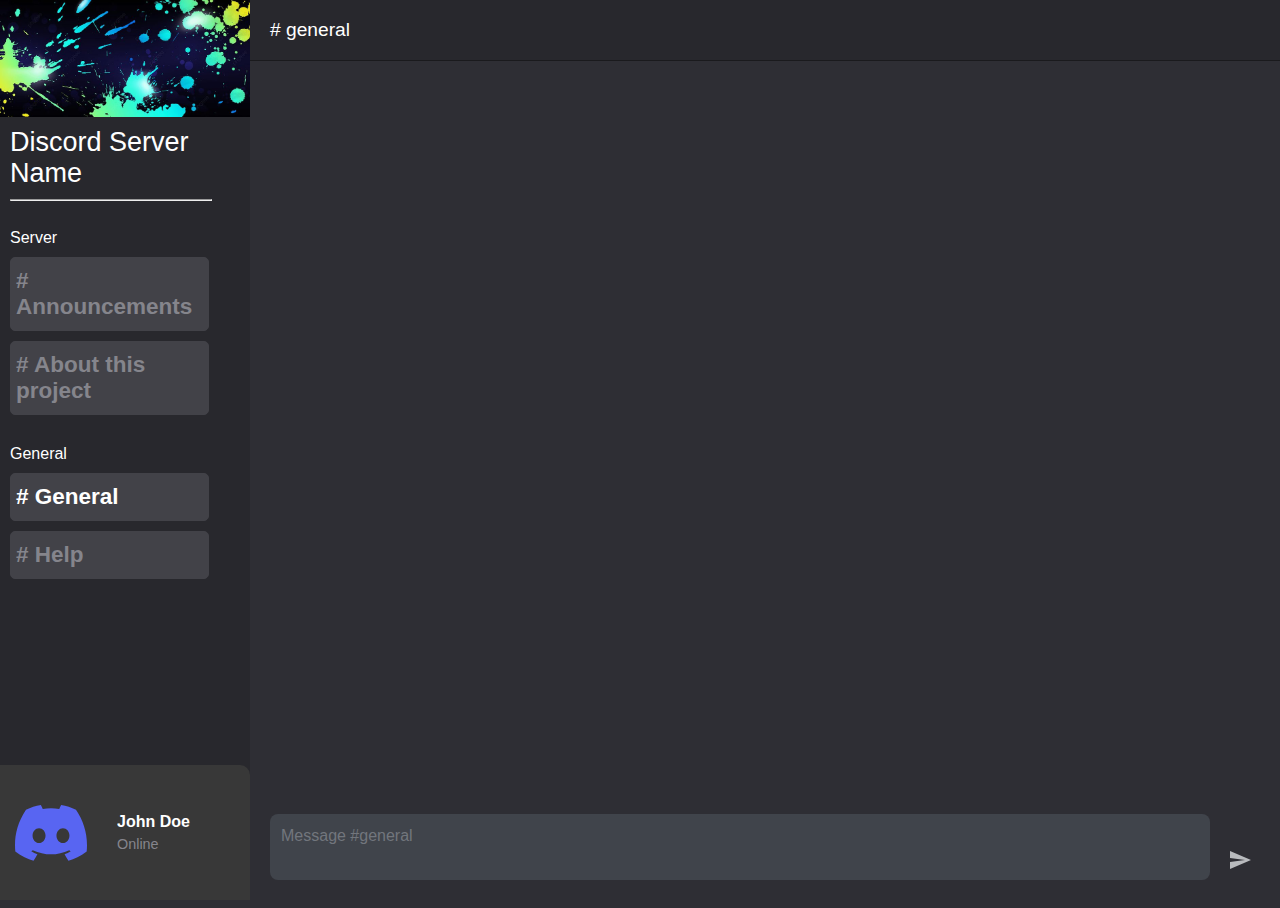
<file: discord/frontend/index.html>
<!DOCTYPE html>
<html lang="en">
<head>
    <meta charset="UTF-8">
    <meta name="viewport" content="width=device-width, initial-scale=1.0">
    <title>Discord</title>
    <link rel="stylesheet" href="style.css">
    <script type="module" src="index.js"></script>
</head>
<body>
    <div class="sidebar">
        <!-- <img src="logo.svg" alt="logo" class="logo"> -->
        <img src="banner.jpg" alt="banner" class="banner">
        <div class="server-name">
            Discord Server Name
        </div>

        <hr style="color: grey; width: 80%; margin-top: 10px;">

        <div class="category">
            <div class="category-header">
                Server
            </div>
            <div class="category-channels">
                <h4># Announcements</h4>
                <h4># About this project</h4>
            </div>
        </div>

        <div class="category">
            <div class="category-header">
                General
            </div>
            <div class="category-channels">
                <h4 id="selected-channel"># General</h4>
                <h4># Help</h4>
            </div>
        </div>
    </div>

    <div class="profile-container">
        <img src="logo.svg" alt="profile" class="profile-picture">
        <div class="profile-info">
            <div class="profile-name" id="profile-name">
                John Doe
            </div>
            <div class="profile-status">
                Online
            </div>
        </div>
    </div>

    <div class="content-area">
        <div class="channel-bar">
            <div class="channel-name"># general</div>
        </div>
        <div class="messages-container">
            
        </div>
        <div class="message-input-container">
            <textarea 
                class="message-input" 
                placeholder="Message #general"
                rows="1"
            ></textarea>
            <button class="send-button">
                <svg width="24" height="24" viewBox="0 0 24 24" fill="none" xmlns="http://www.w3.org/2000/svg">
                    <path d="M2.01 21L23 12 2.01 3 2 10L17 12 2 14L2.01 21Z" fill="#B9BBBE"/>
                </svg>
            </button>
        </div>
    </div>
</body>
</html>
</file>
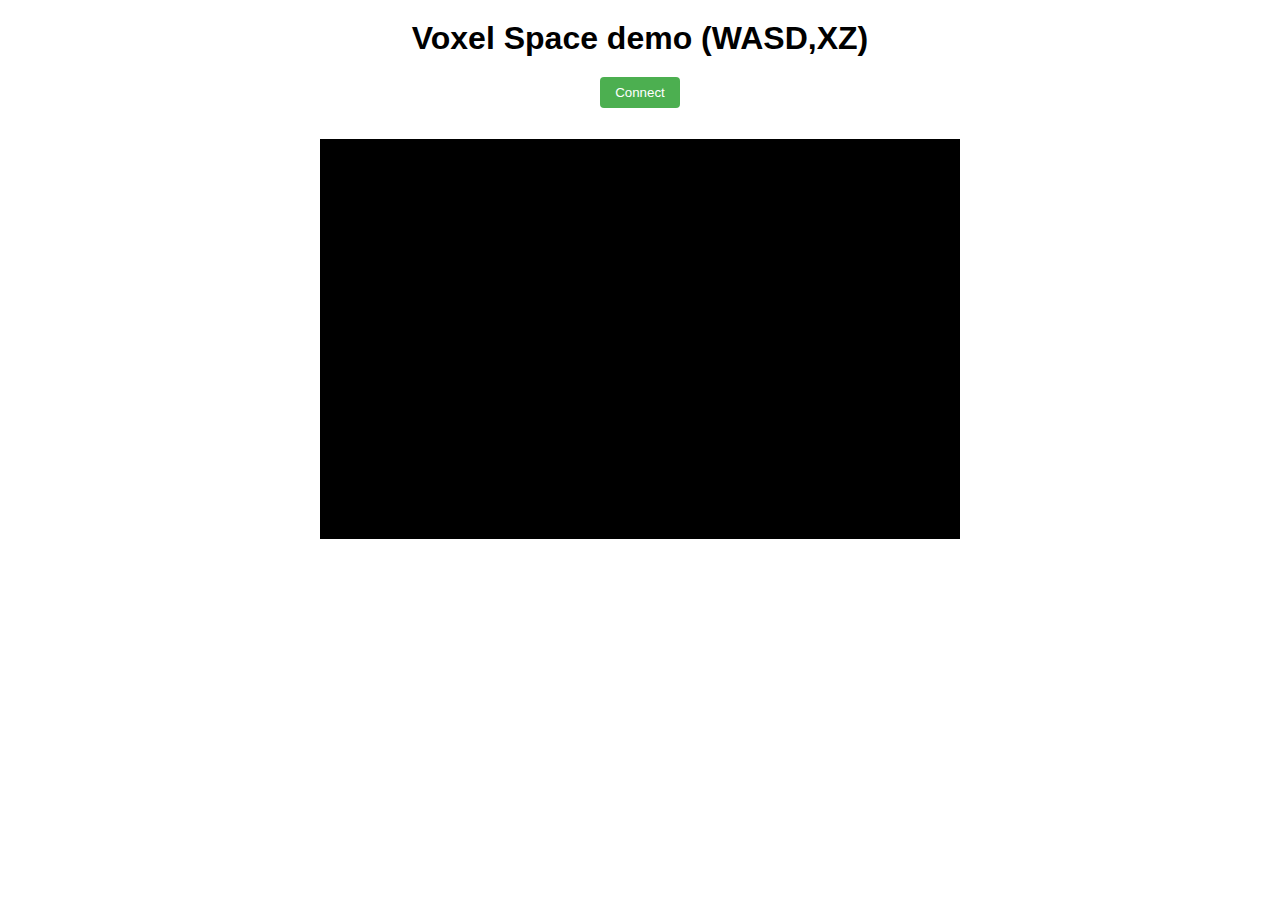
<file: sockets/resources/index.html>
<!DOCTYPE html>
<html lang="en">
<head>
    <meta charset="UTF-8">
    <meta name="viewport" content="width=device-width, initial-scale=1.0">
    <title>Binary Image Viewer</title>
    <script type="module" src="index.js"></script>
    <link rel="stylesheet" href="style.css">
    <style>
        #imageCanvas {
            width: 640px;
            height: 400px;
            image-rendering: pixelated;
            filter: brightness(150%);
        }
        .label {
            margin-bottom: 0;
            margin-top: 0;
        }
    </style>
</head>
<body>
    <h1 class="label">Voxel Space demo (WASD,XZ)</h1>
    
    <div class="controls">
        <button id="wsBtn">Connect</button>
    </div>
    
    <canvas id="imageCanvas"></canvas>    
</body>
</html>
</file>
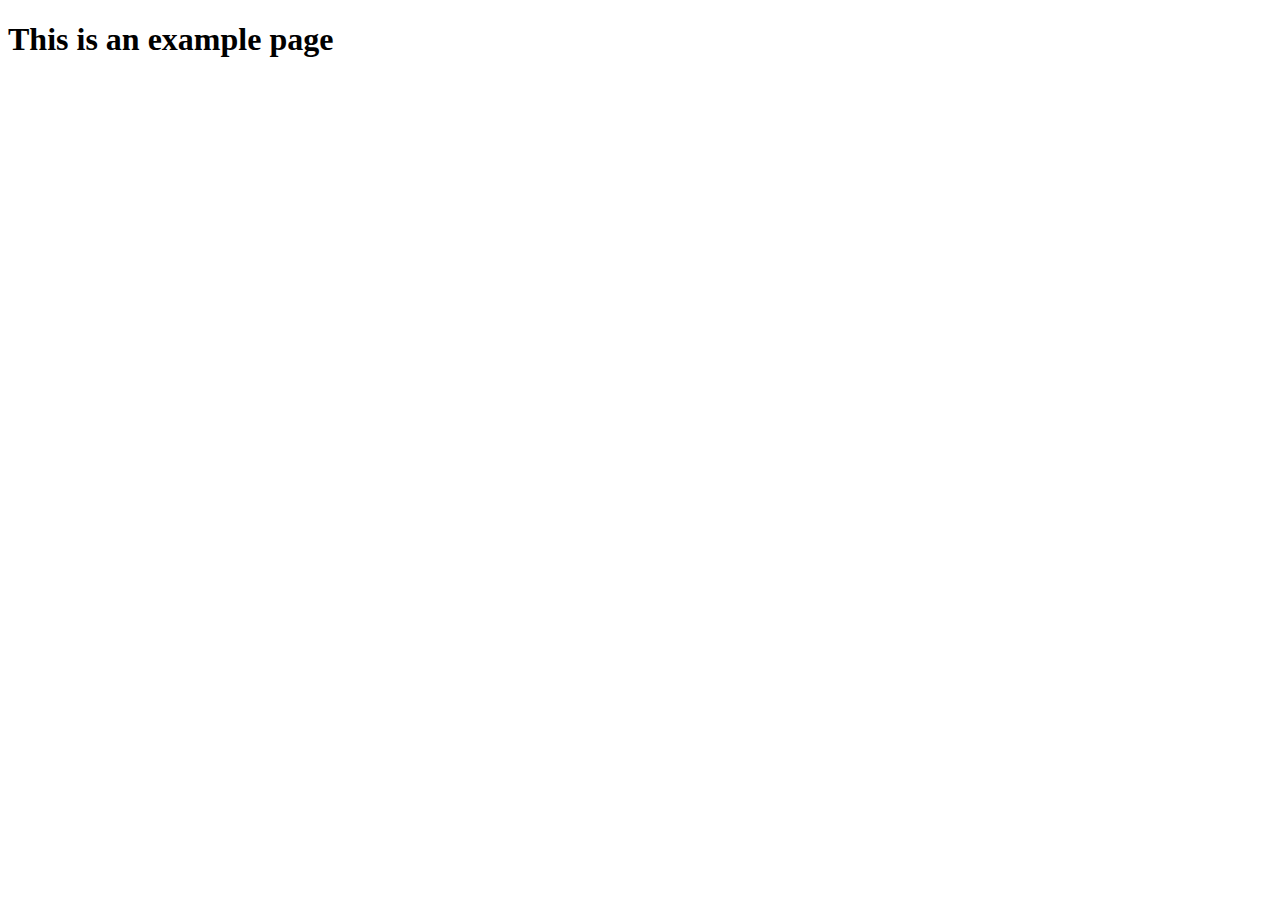
<file: sockets/temporary/index.html>
<!DOCTYPE html>
<html lang="en">
<head>
    <meta charset="UTF-8">
    <meta name="viewport" content="width=device-width, initial-scale=1.0">
    <title>Document</title>
</head>
<body>
    <h1>This is an example page</h1>
</body>
</html>
</file>
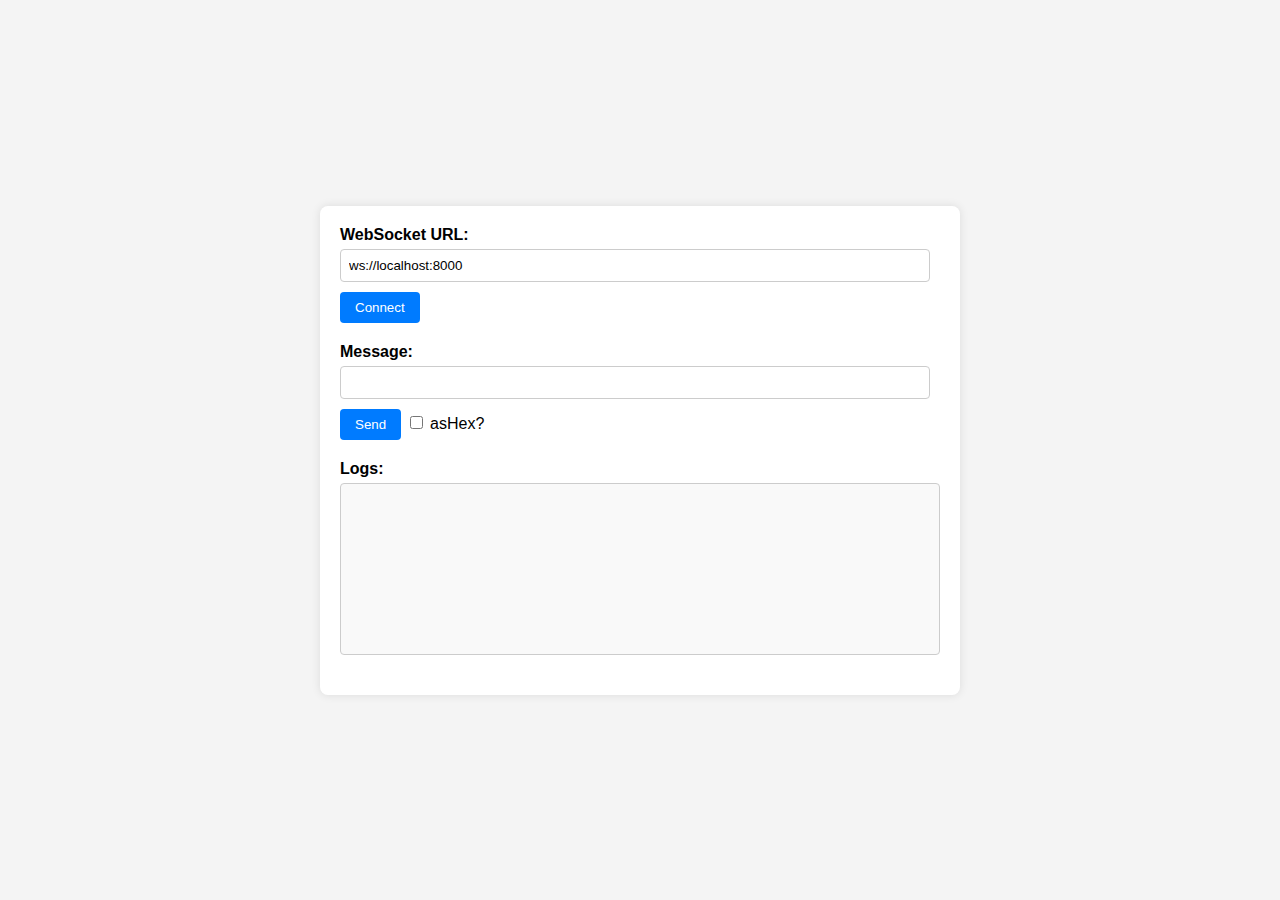
<file: sockets/websocket/index.html>
<html lang="en">
<head>
  <meta charset="UTF-8">
  <meta name="viewport" content="width=device-width, initial-scale=1.0">
  <title>WebSocket Client</title>
  <link rel="stylesheet" href="style.css">
</head>
<body>
  <div class="container">
    <div class="connection-area">
      <label for="wsUrl">WebSocket URL:</label>
      <input type="text" id="wsUrl" value="ws://localhost:8000">
      <button id="connectBtn">Connect</button>
    </div>

    <div class="message-area">
      <label for="messageText">Message:</label>
      <input type="text" id="messageText">
      <button id="sendBtn">Send</button>
      <input type="checkbox" name="asHex" id="asHex">
      <span>asHex?</span>
    </div>

    <div class="log-area">
      <div class="log-title">Logs:</div>
      <div id="logBox" class="log-box">
        <!-- Logs will appear here -->
      </div>
    </div>
  </div>

  <script src="script.js"></script>
</body>
</html>
</file>
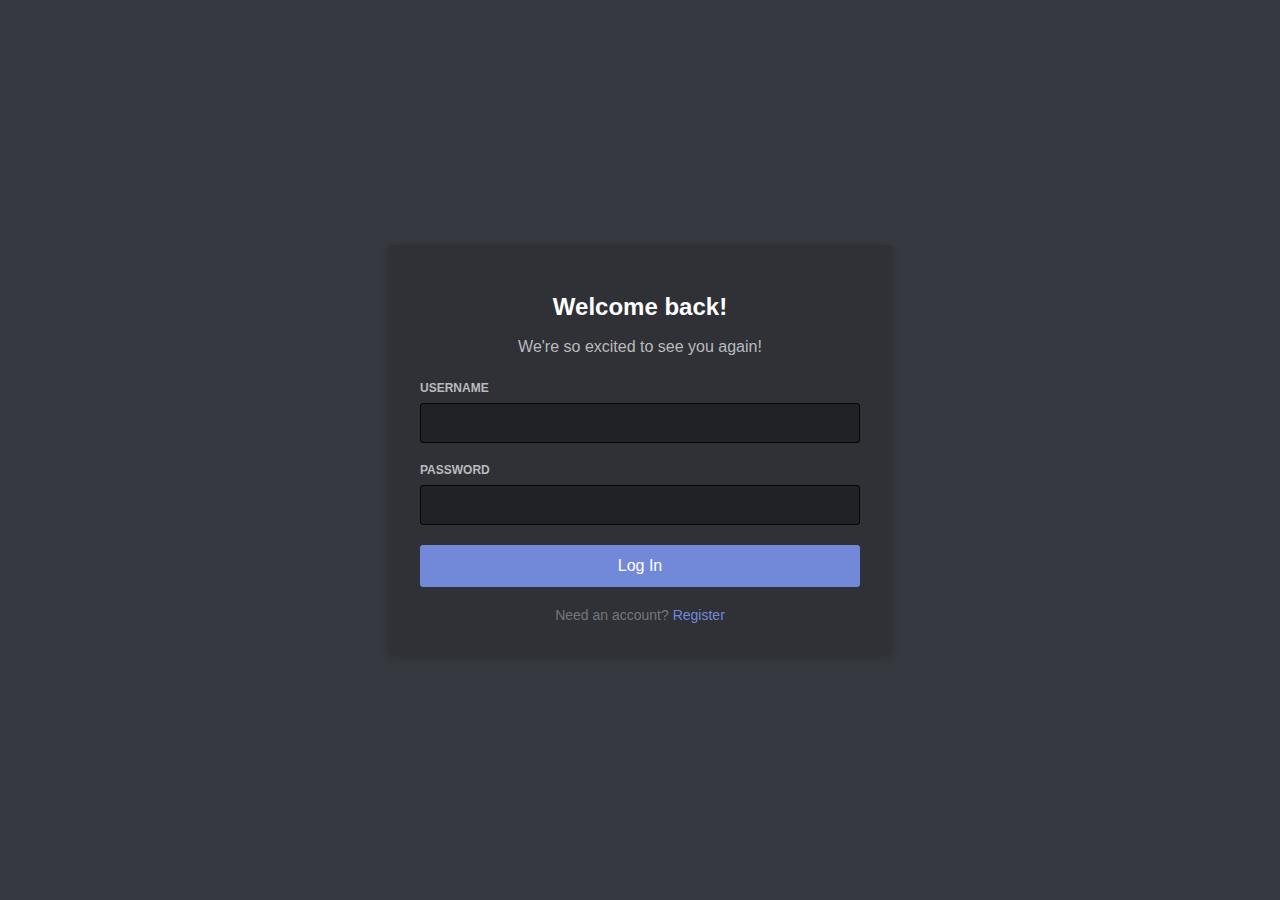
<file: discord/frontend/login.html>
<!DOCTYPE html>
<html lang="en">
<head>
    <meta charset="UTF-8">
    <meta name="viewport" content="width=device-width, initial-scale=1.0">
    <title>Login - Discord</title>
    <link rel="stylesheet" href="style.css">
    <link rel="stylesheet" href="login.css">
</head>
<body>
    <div class="login-container">
        <div class="login-header">
            <h1>Welcome back!</h1>
            <p>We're so excited to see you again!</p>
        </div>
        
        <form class="login-form" id="login-form">
            <div class="form-group">
                <label for="username">Username</label>
                <input type="text" id="username" name="username" required>
            </div>
            
            <div class="form-group">
                <label for="password">Password</label>
                <input type="password" id="password" name="password" required>
            </div>
            
            <div class="error-message" id="error-message"></div>
            
            <button type="submit" class="login-button">Log In</button>
        </form>
        
        <div class="register-link">
            Need an account? <a href="register.html">Register</a>
        </div>
    </div>

    <script>
        document.addEventListener('DOMContentLoaded', () => {
            const loginForm = document.getElementById('login-form');
            const errorMessage = document.getElementById('error-message');
            
            // Check for error parameter in URL
            const urlParams = new URLSearchParams(window.location.search);
            const error = urlParams.get('err');
            
            if (error) {
                errorMessage.style.display = 'block';
                
                switch (error) {
                    case 'ws_error':
                        errorMessage.textContent = 'Connection error. Please try again.';
                        break;
                    case 'invalid_credentials':
                        errorMessage.textContent = 'Invalid username or password.';
                        break;
                    default:
                        errorMessage.textContent = 'An error occurred. Please try again.';
                }
            }
            
            loginForm.addEventListener('submit', (e) => {
                e.preventDefault();
                
                const username = document.getElementById('username').value;
                const password = document.getElementById('password').value;
                
                // Send POST request to /login
                fetch('/login', {
                    method: 'POST',
                    body: `${username}\0${password}\0`,
                    credentials: 'same-origin' // store cookies
                })
                .then(response => {
                    // add given response cookies to document.cookie

                    if (response.ok) {
                        // Store username in localStorage for the main app
                        localStorage.setItem('username', username);
                        
                        // Redirect to the main app
                        window.location.href = 'index.html';
                    } else {
                        // Show error message
                        errorMessage.style.display = 'block';
                        errorMessage.textContent = 'Invalid username or password.';
                    }
                })
                .catch(error => {
                    console.error('Error:', error);
                    errorMessage.style.display = 'block';
                    errorMessage.textContent = 'Connection error. Please try again.';
                });
            });
        });
    </script>
</body>
</html>
</file>
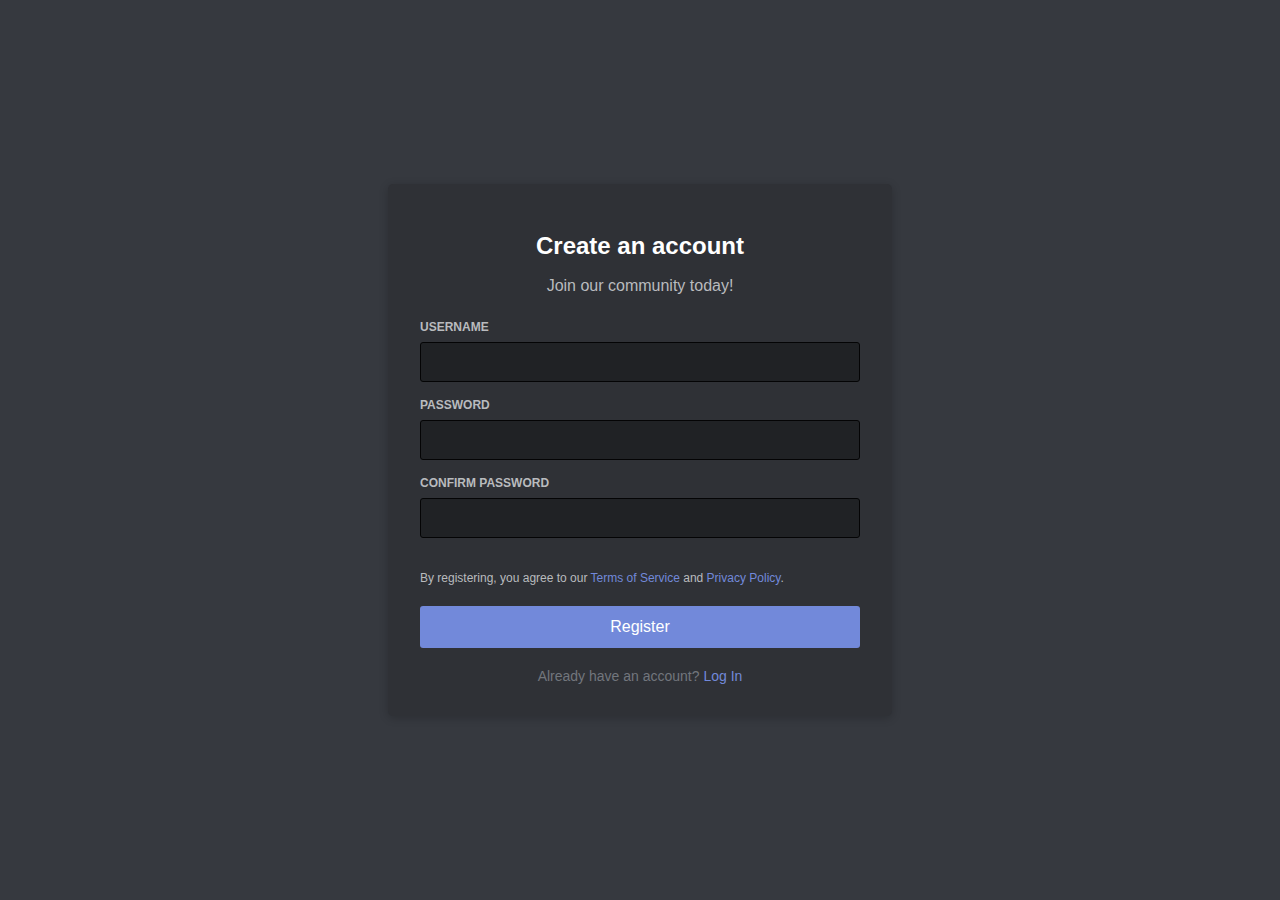
<file: discord/frontend/register.html>
<!DOCTYPE html>
<html lang="en">
<head>
    <meta charset="UTF-8">
    <meta name="viewport" content="width=device-width, initial-scale=1.0">
    <title>Register - Discord</title>
    <link rel="stylesheet" href="style.css">
    <link rel="stylesheet" href="login.css">
    <link rel="stylesheet" href="register.css">
</head>
<body>
    <div class="login-container">
        <div class="login-header">
            <h1>Create an account</h1>
            <p>Join our community today!</p>
        </div>
        
        <form class="login-form register-form" id="register-form">
            <div class="form-group">
                <label for="username">Username</label>
                <input type="text" id="username" name="username" required>
            </div>
            
            <div class="form-group">
                <label for="password">Password</label>
                <input type="password" id="password" name="password" required>
            </div>
            
            <div class="form-group">
                <label for="confirm-password">Confirm Password</label>
                <input type="password" id="confirm-password" name="confirm-password" required>
            </div>
            
            <div class="terms">
                By registering, you agree to our <a href="#">Terms of Service</a> and <a href="#">Privacy Policy</a>.
            </div>
            
            <div class="error-message" id="error-message"></div>
            
            <button type="submit" class="login-button">Register</button>
        </form>
        
        <div class="login-link">
            Already have an account? <a href="login.html">Log In</a>
        </div>
    </div>

    <script>
        document.addEventListener('DOMContentLoaded', () => {
            const registerForm = document.getElementById('register-form');
            const errorMessage = document.getElementById('error-message');
            
            // Check for error parameter in URL
            const urlParams = new URLSearchParams(window.location.search);
            const error = urlParams.get('err');
            
            if (error) {
                errorMessage.style.display = 'block';
                
                switch (error) {
                    case 'username_taken':
                        errorMessage.textContent = 'Username is already taken.';
                        break;
                    case 'password_mismatch':
                        errorMessage.textContent = 'Passwords do not match.';
                        break;
                    default:
                        errorMessage.textContent = 'An error occurred. Please try again.';
                }
            }
            
            registerForm.addEventListener('submit', (e) => {
                e.preventDefault();
                
                const username = document.getElementById('username').value;
                const password = document.getElementById('password').value;
                const confirmPassword = document.getElementById('confirm-password').value;
                
                // Validate passwords match
                if (password !== confirmPassword) {
                    errorMessage.style.display = 'block';
                    errorMessage.textContent = 'Passwords do not match.';
                    return;
                }
                
                // Send POST request to /register
                fetch('/register', {
                    method: 'POST',
                    body: `${username}\0${password}\0`,
                    credentials: 'same-origin' // store cookies
                })
                .then(response => {
                    if (response.ok) {
                        // Store username in localStorage for the main app
                        localStorage.setItem('username', username);
                        
                        // Redirect to the main app
                        window.location.href = 'index.html';
                    } else {
                        // Show error message
                        errorMessage.style.display = 'block';
                        errorMessage.textContent = 'Registration failed. Please try again.';
                        
                        /*
                        // Try to get more specific error message from response
                        response.text().then(text => {
                            if (text.includes('username_taken')) {
                                errorMessage.textContent = 'Username is already taken.';
                            } else {
                                errorMessage.textContent = 'Registration failed. Please try again.';
                            }
                        }).catch(() => {
                            errorMessage.textContent = 'Registration failed. Please try again.';
                        });
                        */
                    }
                })
                .catch(error => {
                    console.error('Error:', error);
                    errorMessage.style.display = 'block';
                    errorMessage.textContent = 'Connection error. Please try again.';
                });
            });
        });
    </script>
</body>
</html>
</file>
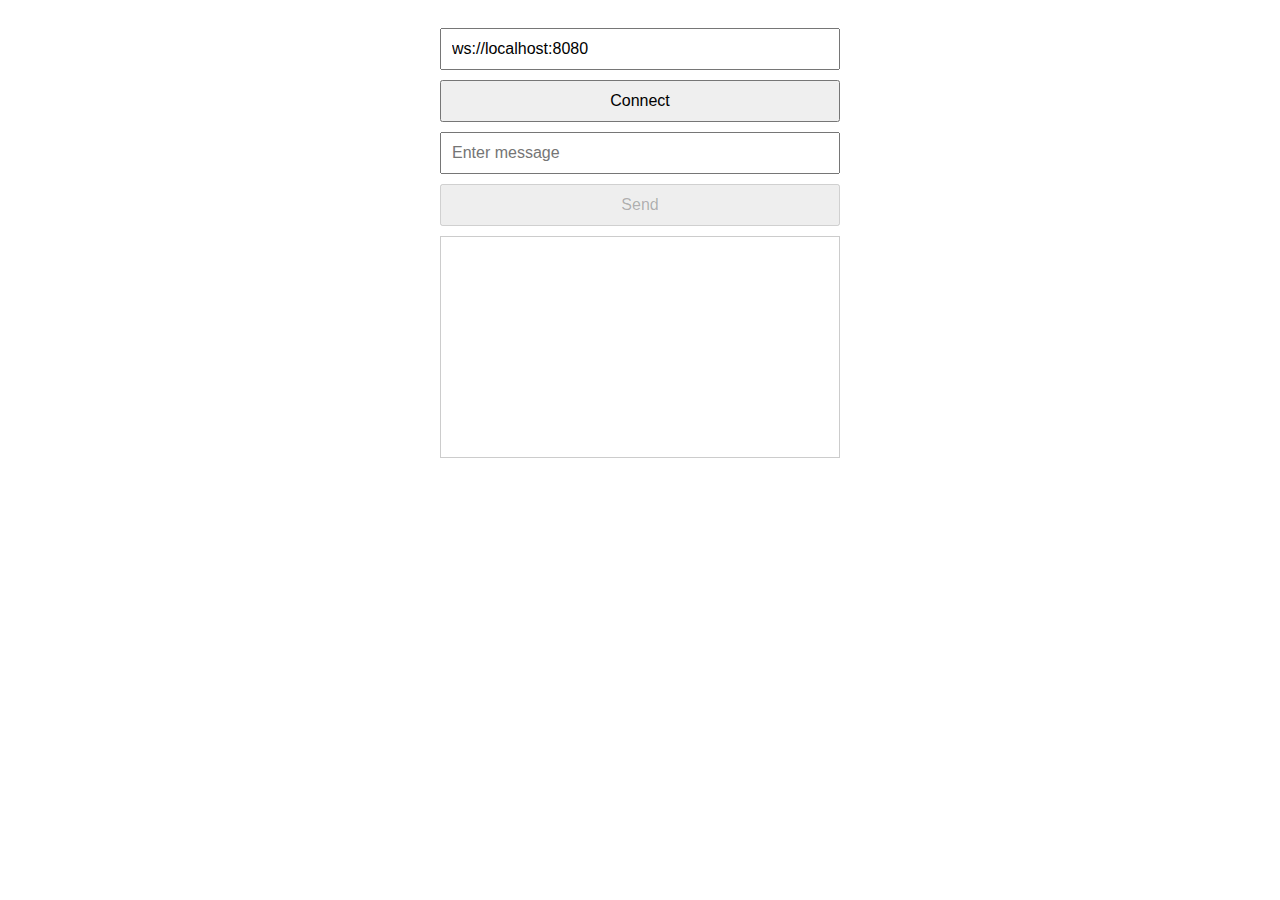
<file: sockets/temporary/websocket.html>
<!DOCTYPE html>
<html lang="en">
<head>
    <meta charset="UTF-8">
    <meta name="viewport" content="width=device-width, initial-scale=1.0">
    <title>WebSocket Client</title>
    <style>
        body { font-family: Arial, sans-serif; display: flex; flex-direction: column; align-items: center; padding: 20px; }
        .container { width: 400px; display: flex; flex-direction: column; gap: 10px; }
        input, button { padding: 10px; font-size: 16px; }
        #log { border: 1px solid #ccc; height: 200px; overflow-y: auto; padding: 10px; }
    </style>
</head>
<body>
    <div class="container">
        <input type="text" id="wsUrl" placeholder="Enter WebSocket URL" value="ws://localhost:8080">
        <button id="connectBtn">Connect</button>
        <input type="text" id="messageBox" placeholder="Enter message">
        <button id="sendBtn" disabled>Send</button>
        <div id="log"></div>
    </div>
    <script>
        let socket;
        const log = document.getElementById("log");
        document.getElementById("connectBtn").addEventListener("click", () => {
            const url = document.getElementById("wsUrl").value;
            socket = new WebSocket(url);
            log.innerHTML += `<div>Connecting to ${url}...</div>`;
            
            socket.onopen = () => {
                log.innerHTML += `<div style="color: green;">Connected to ${url}</div>`;
                document.getElementById("sendBtn").disabled = false;
            };
            
            socket.onerror = () => {
                log.innerHTML += `<div style="color: red;">Failed to connect</div>`;
            };
            
            socket.onmessage = (event) => {
                log.innerHTML += `<div>Response: ${event.data}</div>`;
            };
            
            socket.onclose = () => {
                log.innerHTML += `<div style="color: red;">Connection closed</div>`;
                document.getElementById("sendBtn").disabled = true;
            };
        });
        
        document.getElementById("sendBtn").addEventListener("click", () => {
            const message = document.getElementById("messageBox").value;
            if (socket && socket.readyState === WebSocket.OPEN) {
                socket.send(message);
                log.innerHTML += `<div>Sent: ${message}</div>`;
            } else {
                log.innerHTML += `<div style="color: red;">Socket is not connected</div>`;
            }
        });
    </script>
</body>
</html>
</file>
<file: discord/frontend/style.css>
body {
    background-color: #2E2E34;
    margin-left: 0px;
    margin-top: 0px;
    color: #85858c;
    font-family: 'Poppins', sans-serif;
}

.sidebar {
    width: 250px;
    height: 100vh;
    background-color: #28282D;
    position: fixed;
    top: 0;
    left: 0;
    display: flex;
    flex-direction: column;
}

.sidebar > * {
    margin-left: 10px;
}

.logo {
    width: 10vh;
    height: 10vh;
    margin-top: 10px;

    background-color: #424248;
    border-radius: 5%;
    border: 10px solid #424248;
}

.banner {
    width: 100%;
    margin-left: 0px;
}


.server-name {
    padding-top: 10px;
    font-weight: lighter;
    font-size: 3vh;
    color: #fff;
}

.category-channels > * {
    width: 80%;
    background-color: #424248;
    border-radius: 5px;
    border: 1px solid #424248;
    padding-top: 10px;
    padding-bottom: 10px;
    padding-left: 5px;
    font-size: 2.5vh;
    margin-bottom: 10px;
    margin-top: 10px;
    cursor: pointer;
    transition: color 0.2s ease;
}

.category-channels > *:hover {
    color: white;
}

#selected-channel {
    color: #fff;
}

.category-header {
    margin-bottom: 0px;
    color: #fff;
}

.category {
    margin-top: 20px;
}

.profile-container {
    width: 250px;
    height: 15vh;
    background-color: #383838;
    position: fixed;
    bottom: 0;
    left: 0;
    border-top-right-radius: 10px;
    display: flex;
    align-items: center;
    gap: 15px;
}

.profile-container > * {
    margin-left: 15px;
}

.profile-picture {
    width: 8vh;
    height: 8vh;
    border-radius: 15px;
    object-fit: cover;
}

.profile-name {
    font-weight: 600;
    color: #ffffff;
    white-space: nowrap;
    overflow: hidden;
    text-overflow: ellipsis;
}

.profile-status {
    color: #85858c;
    font-size: 0.9em;
    white-space: nowrap;
    overflow: hidden;
    text-overflow: ellipsis;
}

.profile-info {
    display: flex;
    flex-direction: column;
    gap: 5px;
    flex: 1;
    overflow: hidden;
}

.content-area {
    margin-left: 250px;
    height: 100vh;
    background-color: #2E2E34;
    display: flex;
    flex-direction: column;
}

.channel-bar {
    height: 60px;
    background-color: #28282D;
    border-bottom: 1px solid #1a1a1d;
    display: flex;
    align-items: center;
    padding: 0 20px;
    position: fixed;
    top: 0;
    right: 0;
    left: 250px;
    z-index: 100;
}

.channel-name {
    color: #ffffff;
    font-size: 1.2em;
    font-weight: 500;
}

.messages-container {
    margin-top: 60px;
    margin-bottom: 80px;
    padding: 20px;
    flex: 1;
    overflow-y: auto;
}

.message {
    display: flex;
    margin-bottom: 20px;
    padding: 10px;
}

.message-profile-picture {
    width: 40px;
    height: 40px;
    border-radius: 50%;
    margin-right: 15px;
}

.message-content {
    flex: 1;
}

.message-header {
    display: flex;
    align-items: baseline;
    gap: 10px;
    margin-bottom: 5px;
}

.message-username {
    color: #ffffff;
    font-weight: 500;
}

.message-date {
    color: #85858c;
    font-size: 0.8em;
}

.message-text {
    color: #dcddde;
    line-height: 1.4;
}

.message-text a {
    color: #00b0f4;
    text-decoration: none;
}

.message-text a:hover {
    text-decoration: underline;
}

.message-input-container {
    background-color: #2E2E34;
    padding: 20px;
    display: flex;
    align-items: flex-end;
    gap: 10px;
    position: fixed;
    bottom: 0;
    right: 0;
    left: 250px;
    border-top: 1px solid #2E2E34;
}

.message-input {
    flex: 1;
    background-color: #40444B;
    border: none;
    border-radius: 8px;
    padding: 11px;
    color: white;
    font-size: 1em;
    resize: none;
    max-height: 50vh;
    min-height: 44px;
    font-family: inherit;
    height: 44px;
    overflow-y: hidden;
    line-height: 1.375;
    white-space: pre-wrap;
    word-wrap: break-word;
}

.message-input:focus {
    outline: none;
}

.message-input::placeholder {
    color: #72767d;
}

.send-button {
    background: none;
    border: none;
    padding: 8px;
    cursor: pointer;
    display: flex;
    align-items: center;
    justify-content: center;
    border-radius: 4px;
    transition: background-color 0.2s;
}

.send-button:hover {
    background-color: #40444B;
}

.send-button svg {
    transition: fill 0.2s;
}

.send-button:hover svg {
    fill: #dcddde;
}
</file>
<file: sockets/resources/style.css>
body {
    font-family: Arial, sans-serif;
    margin: 20px;
    display: flex;
    flex-direction: column;
    align-items: center;
}
canvas {
    border: 1px solid #ccc;
    margin: 10px 0;
}
.controls {
    margin: 20px 0;
}
input {
    margin: 5px;
}
button {
    padding: 8px 15px;
    background-color: #4CAF50;
    color: white;
    border: none;
    border-radius: 4px;
    cursor: pointer;
}
button:hover {
    background-color: #45a049;
}
</file>
<file: sockets/websocket/style.css>
body {
  font-family: sans-serif;
  display: flex;
  justify-content: center;
  align-items: center;
  height: 100vh;
  margin: 0;
  background-color: #f4f4f4;
}

.container {
  background-color: #fff;
  padding: 20px;
  border-radius: 8px;
  box-shadow: 0 0 10px rgba(0,0,0,0.1);
  width: 80%;
  max-width: 600px;
}

.connection-area, .message-area, .log-area {
  margin-bottom: 20px;
}

label {
  display: block;
  margin-bottom: 5px;
  font-weight: bold;
}

input[type="text"] {
  width: calc(100% - 10px);
  padding: 8px;
  margin-bottom: 10px;
  border: 1px solid #ccc;
  border-radius: 4px;
}

button {
  padding: 8px 15px;
  border: none;
  border-radius: 4px;
  background-color: #007bff;
  color: white;
  cursor: pointer;
}

button:hover {
  background-color: #0056b3;
}

.log-title {
  font-weight: bold;
  margin-bottom: 5px;
}

.log-box {
  border: 1px solid #ccc;
  border-radius: 4px;
  padding: 10px;
  height: 150px;
  overflow-y: scroll;
  background-color: #f9f9f9;
  font-family: monospace;
  font-size: 12px;
}

.log-warn {
  color: #8b0000;
}
.log-info {
  color:#D59153;
}
.log-recv {
  color: #5CAC78;
}
.log-sent {
  color: #4A9CB3;
}
</file>
<file: discord/frontend/login.css>
body {
    display: flex;
    justify-content: center;
    align-items: center;
    height: 100vh;
    margin: 0;
    background-color: #36393f;
    font-family: 'Whitney', 'Helvetica Neue', Helvetica, Arial, sans-serif;
}

.login-container {
    background-color: #2f3136;
    border-radius: 5px;
    box-shadow: 0 2px 10px 0 rgba(0, 0, 0, 0.2);
    padding: 32px;
    width: 440px;
    max-width: 90%;
}

.login-header {
    text-align: center;
    margin-bottom: 24px;
}

.login-header h1 {
    color: #fff;
    font-size: 24px;
    font-weight: 600;
    margin-bottom: 8px;
}

.login-header p {
    color: #b9bbbe;
    font-size: 16px;
    line-height: 20px;
}

.login-form {
    display: flex;
    flex-direction: column;
}

.form-group {
    margin-bottom: 20px;
}

.form-group label {
    display: block;
    color: #b9bbbe;
    font-size: 12px;
    font-weight: 600;
    margin-bottom: 8px;
    text-transform: uppercase;
}

.form-group input {
    width: 100%;
    padding: 10px;
    background-color: #202225;
    border: 1px solid #040405;
    border-radius: 3px;
    color: #dcddde;
    font-size: 16px;
    box-sizing: border-box;
}

.form-group input:focus {
    outline: none;
    border-color: #7289da;
}

.login-button {
    background-color: #7289da;
    color: #fff;
    border: none;
    border-radius: 3px;
    padding: 12px;
    font-size: 16px;
    font-weight: 500;
    cursor: pointer;
    transition: background-color 0.2s;
}

.login-button:hover {
    background-color: #677bc4;
}

.error-message {
    color: #f04747;
    font-size: 14px;
    margin-top: 8px;
    display: none;
}

.register-link {
    text-align: center;
    margin-top: 20px;
    color: #72767d;
    font-size: 14px;
}

.register-link a {
    color: #7289da;
    text-decoration: none;
}

.register-link a:hover {
    text-decoration: underline;
}
</file>
<file: discord/frontend/register.css>
.register-form .form-group {
    margin-bottom: 16px;
}

.terms {
    margin-top: 16px;
    margin-bottom: 20px;
    color: #b9bbbe;
    font-size: 12px;
    line-height: 16px;
}

.terms a {
    color: #7289da;
    text-decoration: none;
}

.terms a:hover {
    text-decoration: underline;
}

.login-link {
    text-align: center;
    margin-top: 20px;
    color: #72767d;
    font-size: 14px;
}

.login-link a {
    color: #7289da;
    text-decoration: none;
}

.login-link a:hover {
    text-decoration: underline;
}
</file>
